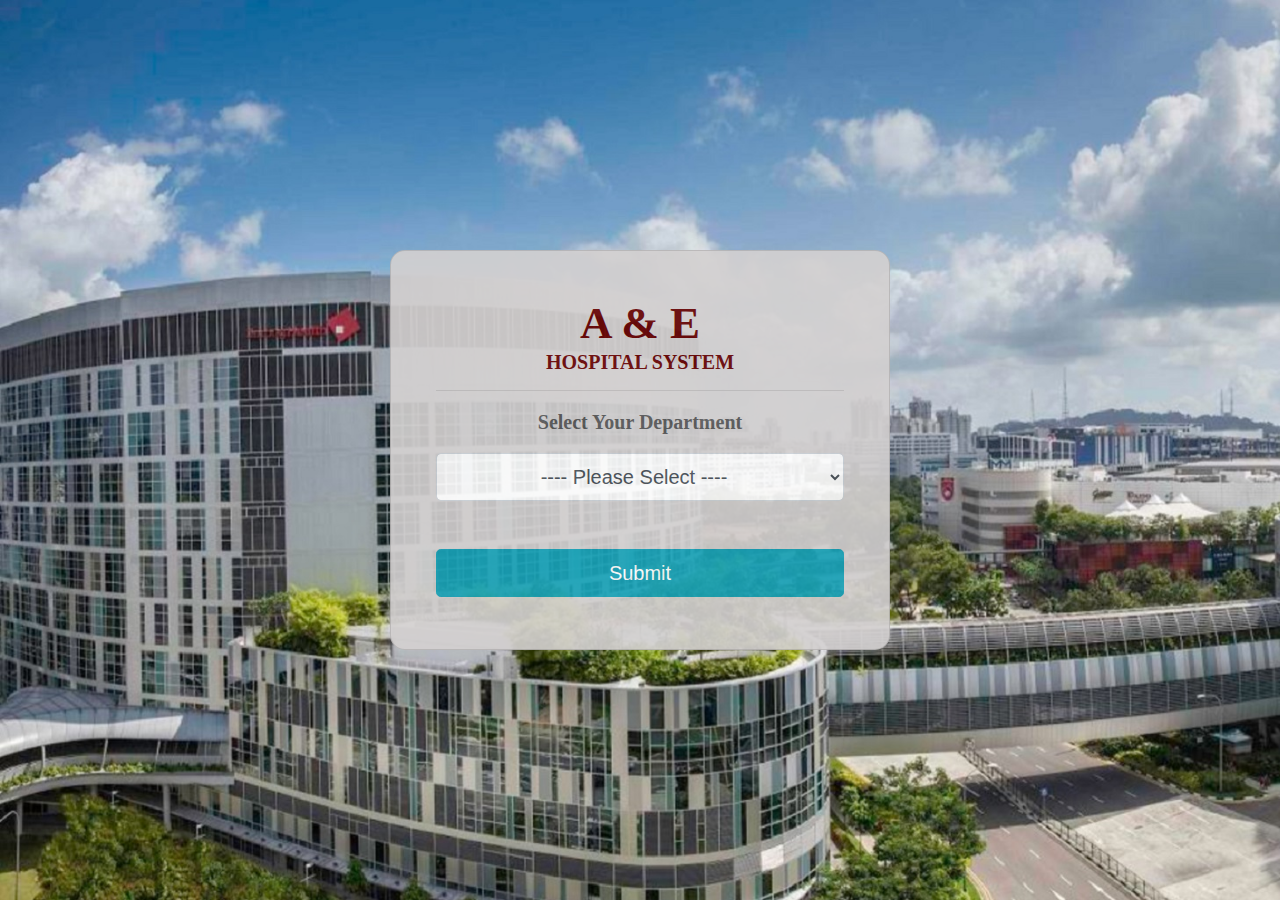
<file: project/home/index.html>
<!doctype html>
<html lang="en">
  <head>
    <!-- Required meta tags -->
    <meta charset="utf-8">
    <meta name="viewport" content="width=device-width, initial-scale=1, shrink-to-fit=no">

    <!-- Bootstrap CSS -->
    <link rel="stylesheet" href="https://stackpath.bootstrapcdn.com/bootstrap/4.4.1/css/bootstrap.min.css" integrity="sha384-Vkoo8x4CGsO3+Hhxv8T/Q5PaXtkKtu6ug5TOeNV6gBiFeWPGFN9MuhOf23Q9Ifjh" crossorigin="anonymous">
    <link rel="stylesheet" type = "text/css" href ="index_style.css">
    <script src="https://ajax.googleapis.com/ajax/libs/jquery/3.4.1/jquery.min.js"></script>
    
    <title>A&E Hospital System</title>
  </head>
  <body>
    <div class = "align-middle">
    <div class= "container" id = "contain_1">
      <!-- <img src = "IMG_2753.jpg"> -->
      <div class="d-flex justify-content-center h-100">
        <div class = "card">
          <div class = "card-body">
            <h2 class = 'title'>A & E<p class = 'p_head'>HOSPITAL SYSTEM</p></h2>
            <form id = "redirect">
              <hr>
              <p>Select Your Department</p>
              <select class="form-control form-control-lg" id = 'department' name = "department">
                <option value = "" disabled selected hidden >----   Please Select   ----</option>
                <option value = 'diagnosis_nurse'>Diagnosis (Nurse)</option>
                <option value = 'diagnosis_doctor'>Diagnosis (Doctor)</option>
                <option value = 'pharmacy'>Pharmacy</option>
              </select>
              <br><br>
              <button type="submit" class="btn btn-info btn-lg btn-block" id = 'submit_button'>Submit</button>
            </form>
            
          </div>
        </div>
      </div>
    </div>
    </div>

    <!-- Optional JavaScript -->
    <!-- jQuery first, then Popper.js, then Bootstrap JS -->
    <script src="https://code.jquery.com/jquery-3.4.1.slim.min.js" integrity="sha384-J6qa4849blE2+poT4WnyKhv5vZF5SrPo0iEjwBvKU7imGFAV0wwj1yYfoRSJoZ+n" crossorigin="anonymous"></script>
    <script src="https://cdn.jsdelivr.net/npm/popper.js@1.16.0/dist/umd/popper.min.js" integrity="sha384-Q6E9RHvbIyZFJoft+2mJbHaEWldlvI9IOYy5n3zV9zzTtmI3UksdQRVvoxMfooAo" crossorigin="anonymous"></script>
    <script src="https://stackpath.bootstrapcdn.com/bootstrap/4.4.1/js/bootstrap.min.js" integrity="sha384-wfSDF2E50Y2D1uUdj0O3uMBJnjuUD4Ih7YwaYd1iqfktj0Uod8GCExl3Og8ifwB6" crossorigin="anonymous"></script>
    
    <script>
      // var result = department.options[department.selectedIndex].value;
      $("#redirect").submit(async(event) => {     
        event.preventDefault();
        var department = document.getElementById("department").value;
        if (department == ''){
          alert("Please select your department");
        } else {
          window.location.replace("../"+department+"/"+department+".html");
        }
      })
      

    </script>
  
  </body>
</html>
</file>
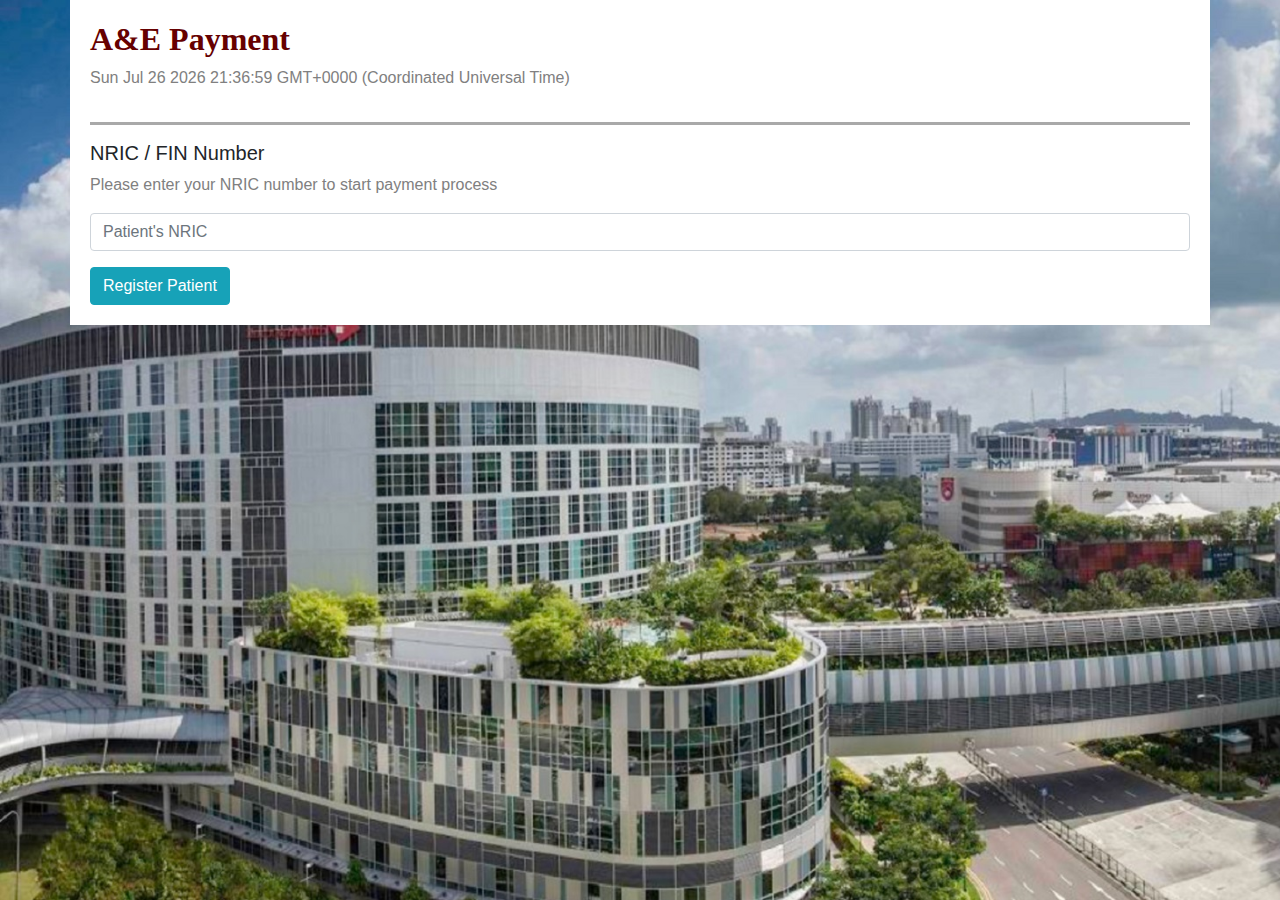
<file: project/payment/index.html>
<!doctype html>
<html lang="en">
  <head>
    <!-- Required meta tags -->
    <meta charset="utf-8">
    <meta name="viewport" content="width=device-width, initial-scale=1, shrink-to-fit=no">

    <!-- Bootstrap CSS -->
    <link rel="stylesheet" href="https://stackpath.bootstrapcdn.com/bootstrap/4.4.1/css/bootstrap.min.css" integrity="sha384-Vkoo8x4CGsO3+Hhxv8T/Q5PaXtkKtu6ug5TOeNV6gBiFeWPGFN9MuhOf23Q9Ifjh" crossorigin="anonymous">

    <!-- link to registration stylesheet -->
    <link rel="stylesheet" type = "text/css" href ="payment_style.css">

    <!-- Activate Javascript -->
    <script src="https://ajax.googleapis.com/ajax/libs/jquery/3.4.1/jquery.min.js"></script>

    <title>A&E: Payment</title>
  </head>
  <body onload=display_date();>
    <div class = "container">

        <div class="row">
            <div class="col-8">
                <h2>A&E Payment</h2>
                <!-- display the current time -->
                <p id = 'describe'><span id = 'datetime'></span></p>
            </div>

            <!-- This is for the reference to the index page -->
            <!-- <div class="col-4">
                <a href = '../index/index.html'><img src = "../home.png" width = 40 height = 40></a>
            </div> -->

        </div>
 
        <hr>

        <!-- Button to send for patient's NRIC to retrieve payment amount -->
      
        <h5>NRIC / FIN Number</h5>
        
        <p id = "describe">Please enter your NRIC number to start payment process</p>
        
        <form>
            <div class = "form-group">
                <input type = 'text' class = 'form-control' name = 'nric' id = 'nric' placeholder = "Patient's NRIC">
            </div>
            
            <button type = 'submit' class = "btn btn-info">Register Patient</button>
        </form>





    </div>

    <script>
        // Get a dynamic time to display
        // reference: https://www.plus2net.com/javascript_tutorial/clock.php
        function display_time(){
            var refresth = 1000;
            mytime = setTimeout("display_date()", refresh)
        }

        function display_date(){
            var datetime = new Date();
            var datetime_1 = datetime.getMonth() + 1 + "/" + datetime.getDate() + "/" + datetime.getYear();
            datetime_1 = datetime_1 + "-" + datetime.getHours() + ":" + datetime.getMinutes() + ":" + datetime.getSeconds();
            document.getElementById('datetime').innerHTML = datetime;
            display_time();
        }







    </script>

    <!-- Optional JavaScript -->
    <!-- jQuery first, then Popper.js, then Bootstrap JS -->
    <script src="https://code.jquery.com/jquery-3.4.1.slim.min.js" integrity="sha384-J6qa4849blE2+poT4WnyKhv5vZF5SrPo0iEjwBvKU7imGFAV0wwj1yYfoRSJoZ+n" crossorigin="anonymous"></script>
    <script src="https://cdn.jsdelivr.net/npm/popper.js@1.16.0/dist/umd/popper.min.js" integrity="sha384-Q6E9RHvbIyZFJoft+2mJbHaEWldlvI9IOYy5n3zV9zzTtmI3UksdQRVvoxMfooAo" crossorigin="anonymous"></script>
    <script src="https://stackpath.bootstrapcdn.com/bootstrap/4.4.1/js/bootstrap.min.js" integrity="sha384-wfSDF2E50Y2D1uUdj0O3uMBJnjuUD4Ih7YwaYd1iqfktj0Uod8GCExl3Og8ifwB6" crossorigin="anonymous"></script>
  </body>
</html>
</file>
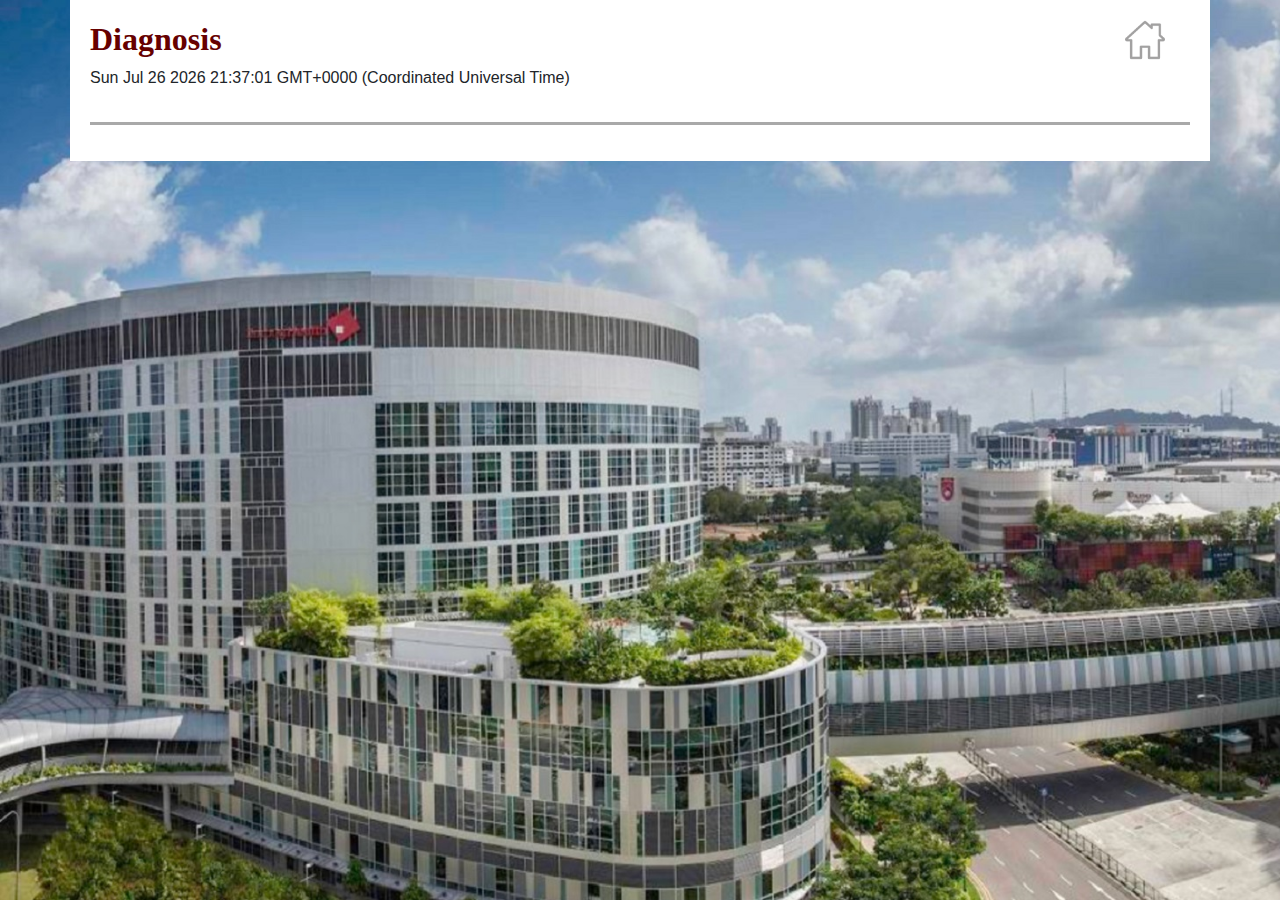
<file: project/diagnosis_doctor/diagnosis_doctor.html>
<!doctype html>
<html lang="en">
  <head>
    <!-- Required meta tags -->
    <meta charset="utf-8">
    <meta name="viewport" content="width=device-width, initial-scale=1, shrink-to-fit=no">

    <!-- Bootstrap CSS -->
    <link rel="stylesheet" href="https://stackpath.bootstrapcdn.com/bootstrap/4.4.1/css/bootstrap.min.css" integrity="sha384-Vkoo8x4CGsO3+Hhxv8T/Q5PaXtkKtu6ug5TOeNV6gBiFeWPGFN9MuhOf23Q9Ifjh" crossorigin="anonymous">

    <!-- link to registration stylesheet -->
    <link rel="stylesheet" type = "text/css" href ="diag_doctor_style.css">

    <!-- Activate Javascript -->
    <script src="https://ajax.googleapis.com/ajax/libs/jquery/3.4.1/jquery.min.js"></script>

    <title>A&E: Doctor's Diagnosis</title>
  </head>
  <body onload=display_date();>
    <div class = "container">

        <div class="row">
            <div class="col-8">
                <h2>Diagnosis</h2>
                <!-- display the current time -->
                <p id = 'describe'><span id = 'datetime'></span></p>
            </div>
            <div class="col-4">
                <a href = '../home/index.html'><img src = "../home.png" width = 40 height = 40></a>
            </div>
        </div>
 
        <hr>




    </div>

    <script>
        // Get a dynamic time to display
        // reference: https://www.plus2net.com/javascript_tutorial/clock.php
        function display_time(){
            var refresth = 1000;
            mytime = setTimeout("display_date()", refresh)
        }

        function display_date(){
            var datetime = new Date();
            var datetime_1 = datetime.getMonth() + 1 + "/" + datetime.getDate() + "/" + datetime.getYear();
            datetime_1 = datetime_1 + "-" + datetime.getHours() + ":" + datetime.getMinutes() + ":" + datetime.getSeconds();
            document.getElementById('datetime').innerHTML = datetime;
            display_time();
        }







    </script>

    <!-- Optional JavaScript -->
    <!-- jQuery first, then Popper.js, then Bootstrap JS -->
    <script src="https://code.jquery.com/jquery-3.4.1.slim.min.js" integrity="sha384-J6qa4849blE2+poT4WnyKhv5vZF5SrPo0iEjwBvKU7imGFAV0wwj1yYfoRSJoZ+n" crossorigin="anonymous"></script>
    <script src="https://cdn.jsdelivr.net/npm/popper.js@1.16.0/dist/umd/popper.min.js" integrity="sha384-Q6E9RHvbIyZFJoft+2mJbHaEWldlvI9IOYy5n3zV9zzTtmI3UksdQRVvoxMfooAo" crossorigin="anonymous"></script>
    <script src="https://stackpath.bootstrapcdn.com/bootstrap/4.4.1/js/bootstrap.min.js" integrity="sha384-wfSDF2E50Y2D1uUdj0O3uMBJnjuUD4Ih7YwaYd1iqfktj0Uod8GCExl3Og8ifwB6" crossorigin="anonymous"></script>
  </body>
</html>
</file>
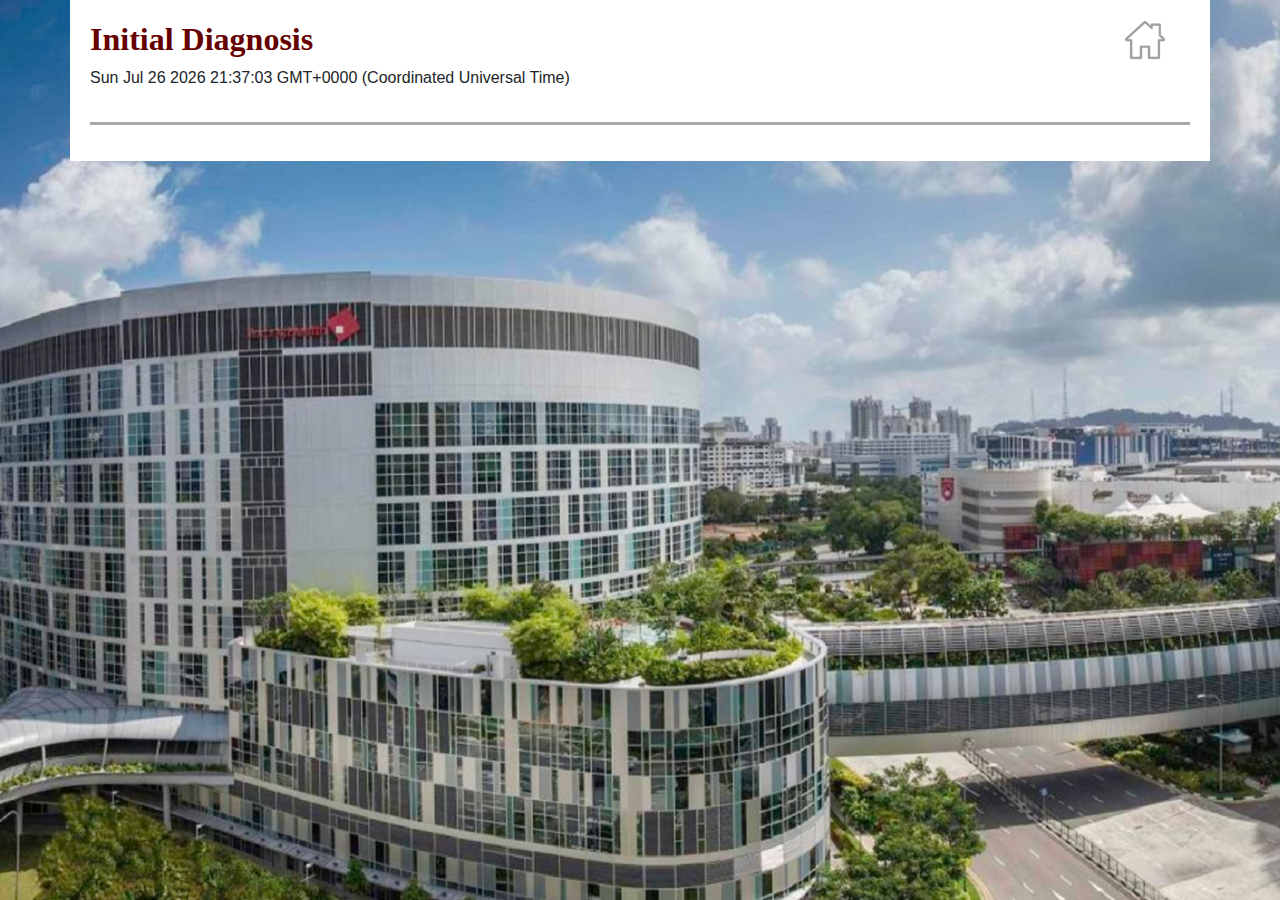
<file: project/diagnosis_nurse/diagnosis_nurse.html>
<!doctype html>
<html lang="en">
  <head>
    <!-- Required meta tags -->
    <meta charset="utf-8">
    <meta name="viewport" content="width=device-width, initial-scale=1, shrink-to-fit=no">

    <!-- Bootstrap CSS -->
    <link rel="stylesheet" href="https://stackpath.bootstrapcdn.com/bootstrap/4.4.1/css/bootstrap.min.css" integrity="sha384-Vkoo8x4CGsO3+Hhxv8T/Q5PaXtkKtu6ug5TOeNV6gBiFeWPGFN9MuhOf23Q9Ifjh" crossorigin="anonymous">

    <!-- link to registration stylesheet -->
    <link rel="stylesheet" type = "text/css" href ="diag_nurse_style.css">

    <!-- Activate Javascript -->
    <script src="https://ajax.googleapis.com/ajax/libs/jquery/3.4.1/jquery.min.js"></script>

    <title>A&E: Initial Diagnosis</title>
  </head>
  <body onload=display_date();>
    <div class = "container">

        <div class="row">
            <div class="col-8">
                <h2>Initial Diagnosis</h2>
                <!-- display the current time -->
                <p id = 'describe'><span id = 'datetime'></span></p>
            </div>
            <div class="col-4">
                <a href = '../home/index.html'><img src = "../home.png" width = 40 height = 40></a>
            </div>
        </div>
 
        <hr>




    </div>

    <script>
        // Get a dynamic time to display
        // reference: https://www.plus2net.com/javascript_tutorial/clock.php
        function display_time(){
            var refresth = 1000;
            mytime = setTimeout("display_date()", refresh)
        }

        function display_date(){
            var datetime = new Date();
            var datetime_1 = datetime.getMonth() + 1 + "/" + datetime.getDate() + "/" + datetime.getYear();
            datetime_1 = datetime_1 + "-" + datetime.getHours() + ":" + datetime.getMinutes() + ":" + datetime.getSeconds();
            document.getElementById('datetime').innerHTML = datetime;
            display_time();
        }







    </script>

    <!-- Optional JavaScript -->
    <!-- jQuery first, then Popper.js, then Bootstrap JS -->
    <script src="https://code.jquery.com/jquery-3.4.1.slim.min.js" integrity="sha384-J6qa4849blE2+poT4WnyKhv5vZF5SrPo0iEjwBvKU7imGFAV0wwj1yYfoRSJoZ+n" crossorigin="anonymous"></script>
    <script src="https://cdn.jsdelivr.net/npm/popper.js@1.16.0/dist/umd/popper.min.js" integrity="sha384-Q6E9RHvbIyZFJoft+2mJbHaEWldlvI9IOYy5n3zV9zzTtmI3UksdQRVvoxMfooAo" crossorigin="anonymous"></script>
    <script src="https://stackpath.bootstrapcdn.com/bootstrap/4.4.1/js/bootstrap.min.js" integrity="sha384-wfSDF2E50Y2D1uUdj0O3uMBJnjuUD4Ih7YwaYd1iqfktj0Uod8GCExl3Og8ifwB6" crossorigin="anonymous"></script>
  </body>
</html>
</file>
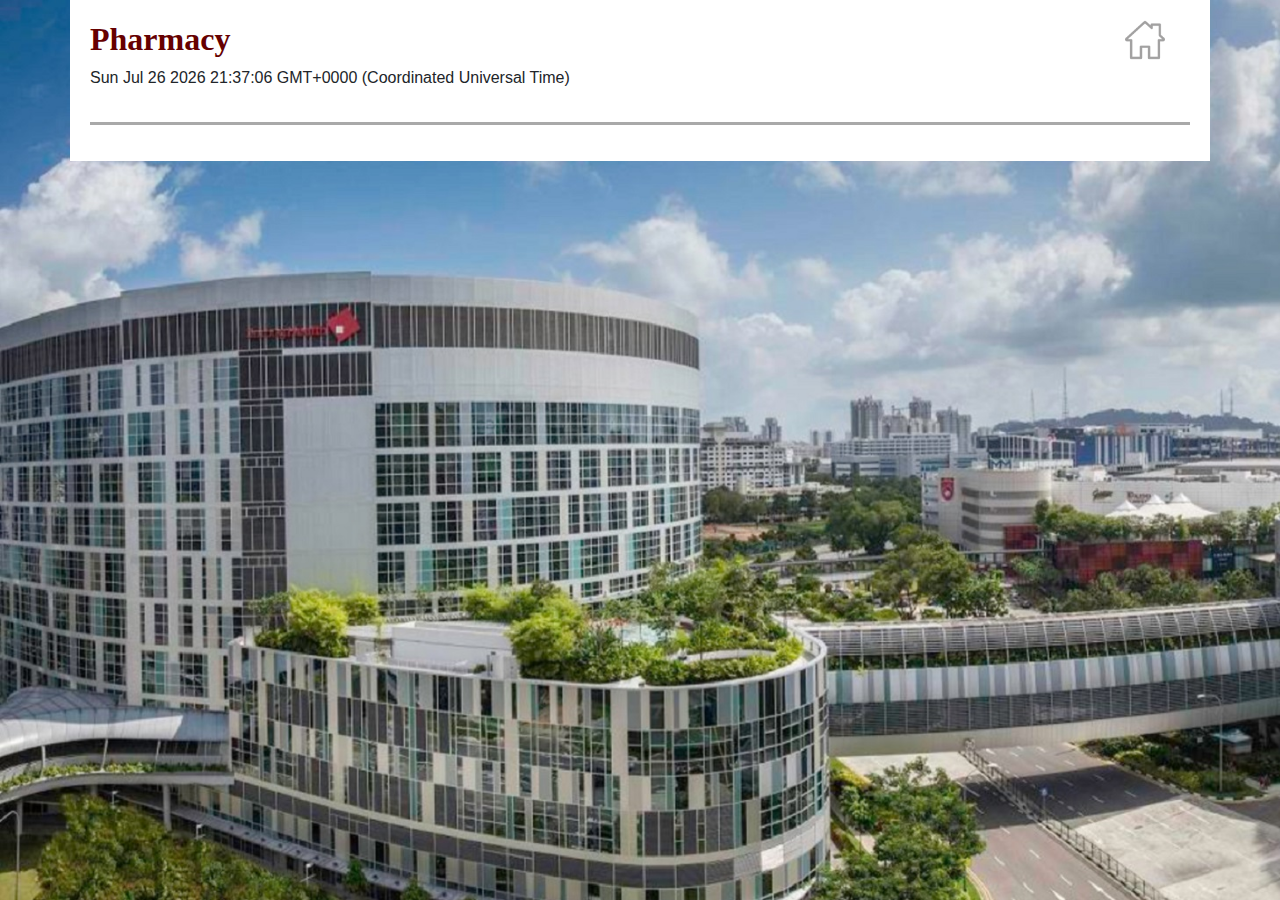
<file: project/pharmacy/pharmacy.html>
<!doctype html>
<html lang="en">
  <head>
    <!-- Required meta tags -->
    <meta charset="utf-8">
    <meta name="viewport" content="width=device-width, initial-scale=1, shrink-to-fit=no">

    <!-- Bootstrap CSS -->
    <link rel="stylesheet" href="https://stackpath.bootstrapcdn.com/bootstrap/4.4.1/css/bootstrap.min.css" integrity="sha384-Vkoo8x4CGsO3+Hhxv8T/Q5PaXtkKtu6ug5TOeNV6gBiFeWPGFN9MuhOf23Q9Ifjh" crossorigin="anonymous">

    <!-- link to registration stylesheet -->
    <link rel="stylesheet" type = "text/css" href ="pharmacy_style.css">

    <!-- Activate Javascript -->
    <script src="https://ajax.googleapis.com/ajax/libs/jquery/3.4.1/jquery.min.js"></script>

    <title>A&E: Pharmacy</title>
  </head>
  <body onload=display_date();>
    <div class = "container">

        <div class="row">
            <div class="col-8">
                <h2>Pharmacy</h2>
                <!-- display the current time -->
                <p id = 'describe'><span id = 'datetime'></span></p>
            </div>
            <div class="col-4">
                <a href = '../home/index.html'><img src = "../home.png" width = 40 height = 40></a>
            </div>
        </div>
 
        <hr>




    </div>

    <script>
        // Get a dynamic time to display
        // reference: https://www.plus2net.com/javascript_tutorial/clock.php
        function display_time(){
            var refresth = 1000;
            mytime = setTimeout("display_date()", refresh)
        }

        function display_date(){
            var datetime = new Date();
            var datetime_1 = datetime.getMonth() + 1 + "/" + datetime.getDate() + "/" + datetime.getYear();
            datetime_1 = datetime_1 + "-" + datetime.getHours() + ":" + datetime.getMinutes() + ":" + datetime.getSeconds();
            document.getElementById('datetime').innerHTML = datetime;
            display_time();
        }







    </script>

    <!-- Optional JavaScript -->
    <!-- jQuery first, then Popper.js, then Bootstrap JS -->
    <script src="https://code.jquery.com/jquery-3.4.1.slim.min.js" integrity="sha384-J6qa4849blE2+poT4WnyKhv5vZF5SrPo0iEjwBvKU7imGFAV0wwj1yYfoRSJoZ+n" crossorigin="anonymous"></script>
    <script src="https://cdn.jsdelivr.net/npm/popper.js@1.16.0/dist/umd/popper.min.js" integrity="sha384-Q6E9RHvbIyZFJoft+2mJbHaEWldlvI9IOYy5n3zV9zzTtmI3UksdQRVvoxMfooAo" crossorigin="anonymous"></script>
    <script src="https://stackpath.bootstrapcdn.com/bootstrap/4.4.1/js/bootstrap.min.js" integrity="sha384-wfSDF2E50Y2D1uUdj0O3uMBJnjuUD4Ih7YwaYd1iqfktj0Uod8GCExl3Og8ifwB6" crossorigin="anonymous"></script>
  </body>
</html>
</file>
<file: project/home/index_style.css>
html,body{
    background-image: url("../ngtengfong.jpg");
    background-size: cover;
    background-repeat: no-repeat;
    height: 100%;
    font-family: 'Numans', sans-serif;
}

.title{
    font-size: 45px;
    font-family: Tahoma;
    color: #660000;
    text-align: center;
    font-weight: bold;
}

#contain_1{
    top:50%; 
    left:50%; 
    margin-right:-50%; 
    position:absolute; 
    transform:translate(-50%, -50%)
}

.card{
    border-radius: 15px;
    /* border: 2px solid grey; */
    padding: 20px;
    background-color: rgb(212, 209, 209);
    opacity: 0.9;
    height: 400px;
    width: 500px;
    /* width: 50%; */
}

.card-body{
    padding: 25px;
}

#submit_button{
    opacity: 1.0;
}

p{
    font-size: 20px;
    font-family: verdana;
    font-weight: bold;
    text-align: center;
    color: rgb(90, 89, 89);
}

#department{
    text-align: center;
}

.p_head{
    font-size: 20px;
    font-family: Tahoma;
    color: #660000;
}
</file>
<file: project/payment/payment_style.css>
html,body{
    background-image: url("../ngtengfong.jpg");
    background-size: cover;
    background-repeat: no-repeat;
    height: 100%;
    font-family: 'Numans', sans-serif;
}

.col-4{
    text-align: right;
    padding-right: 40px;
}

h2{
    color:#660000;
    font-family: Verdana;
    font-weight: bold;
}

.container{
    padding: 20px;
    background-color: white;
    /* margin-top: 10px; */
}

hr{ 
    height: 3px;
    color: darkgray;
    background-color: darkgray;
    border: none;
}

#describe{
    color: grey;
}

#nric{
    size: 20px;
}
</file>
<file: project/diagnosis_doctor/diag_doctor_style.css>
html,body{
    background-image: url("../ngtengfong.jpg");
    background-size: cover;
    background-repeat: no-repeat;
    height: 100%;
    font-family: 'Numans', sans-serif;
}

.col-4{
    text-align: right;
    padding-right: 40px;
}

h2{
    color:#660000;
    font-family: Verdana;
    font-weight: bold;
}

.container{
    padding: 20px;
    background-color: white;
    /* margin-top: 10px; */
}

hr{ 
    height: 3px;
    color: darkgray;
    background-color: darkgray;
    border: none;
}
</file>
<file: project/diagnosis_nurse/diag_nurse_style.css>
html,body{
    background-image: url("../ngtengfong.jpg");
    background-size: cover;
    background-repeat: no-repeat;
    height: 100%;
    font-family: 'Numans', sans-serif;
}

.col-4{
    text-align: right;
    padding-right: 40px;
}

h2{
    color:#660000;
    font-family: Verdana;
    font-weight: bold;
}

.container{
    padding: 20px;
    background-color: white;
    /* margin-top: 10px; */
}

hr{ 
    height: 3px;
    color: darkgray;
    background-color: darkgray;
    border: none;
}
</file>
<file: project/pharmacy/pharmacy_style.css>
html,body{
    background-image: url("../ngtengfong.jpg");
    background-size: cover;
    background-repeat: no-repeat;
    height: 100%;
    font-family: 'Numans', sans-serif;
}

.col-4{
    text-align: right;
    padding-right: 40px;
}

h2{
    color:#660000;
    font-family: Verdana;
    font-weight: bold;
}

.container{
    padding: 20px;
    background-color: white;
    /* margin-top: 10px; */
}

hr{ 
    height: 3px;
    color: darkgray;
    background-color: darkgray;
    border: none;
}
</file>
